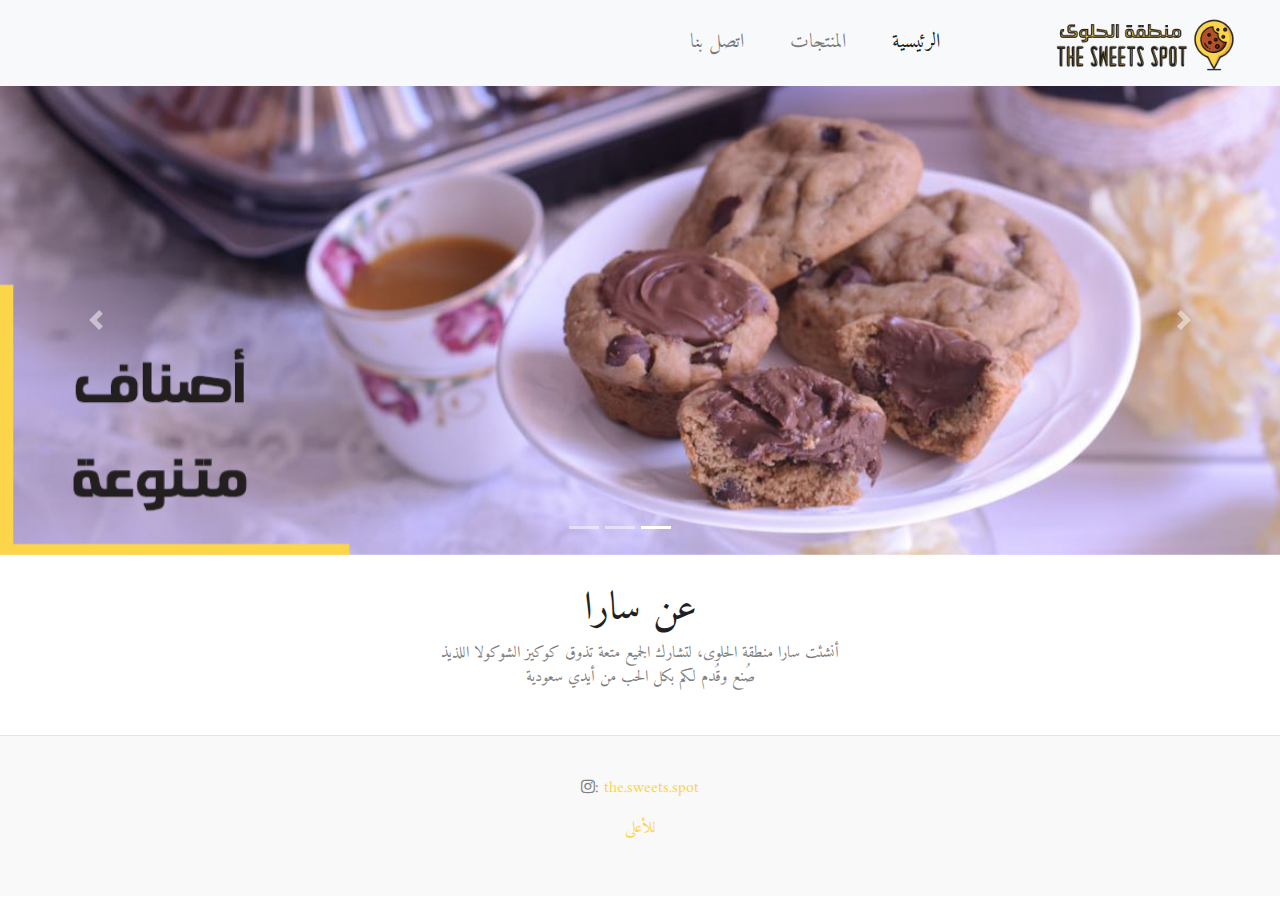
<file: index.html>
<!doctype html>
<html lang="en">
	<head>
		<meta charset="utf-8">
		<title>The Sweets Spot</title>
		<link rel="stylesheet" href="https://maxcdn.bootstrapcdn.com/bootstrap/4.0.0/css/bootstrap.min.css" integrity="sha384-Gn5384xqQ1aoWXA+058RXPxPg6fy4IWvTNh0E263XmFcJlSAwiGgFAW/dAiS6JXm" crossorigin="anonymous">
		<script src="https://code.jquery.com/jquery-3.2.1.slim.min.js" integrity="sha384-KJ3o2DKtIkvYIK3UENzmM7KCkRr/rE9/Qpg6aAZGJwFDMVNA/GpGFF93hXpG5KkN" crossorigin="anonymous"></script>
		<script src="https://maxcdn.bootstrapcdn.com/bootstrap/4.0.0/js/bootstrap.min.js" integrity="sha384-JZR6Spejh4U02d8jOt6vLEHfe/JQGiRRSQQxSfFWpi1MquVdAyjUar5+76PVCmYl" crossorigin="anonymous"></script>
		<link rel="stylesheet" href="css/style.css">
		<link href="https://fonts.googleapis.com/css?family=Amiri" rel="stylesheet">
		<link rel="stylesheet" href="https://cdnjs.cloudflare.com/ajax/libs/font-awesome/4.7.0/css/font-awesome.min.css">
	</head>
	<body>
		<!-- Navigation Bar -->
		<nav class="navbar navbar-expand-lg navbar-light bg-light">
			  <img style="width: 200px;" class="navbar-brand" src="img/logo.png" href="index.html">
			  <button class="navbar-toggler" type="button" data-toggle="collapse" data-target="#navbarNavDropdown" aria-controls="navbarNavDropdown" aria-expanded="false" aria-label="Toggle navigation">
			    <span class="navbar-toggler-icon"></span>
			  </button>
			  <div class="collapse navbar-collapse" id="navbarNavDropdown">
			    <ul class="navbar-nav">
			      <li class="nav-item active">
			        <a class="nav-link" href="index.html">الرئيسية <span class="sr-only">(current)</span></a>
			      </li>
			      <li class="nav-item">
			        <a class="nav-link" href="product.html">المنتجات</a>
			      </li>
			      <li class="nav-item">
			        <a class="nav-link" href="contact.html">اتصل بنا</a>
			      </li>
			    </ul>
			  </div>
			</nav>

			<!-- Offers Slideshow -->
			<div id="carouselExampleIndicators" class="carousel slide" data-ride="carousel">
				<ol class="carousel-indicators">
					<li data-target="#carouselExampleIndicators" data-slide-to="0" class="active"></li>
				    <li data-target="#carouselExampleIndicators" data-slide-to="1"></li>
				    <li data-target="#carouselExampleIndicators" data-slide-to="2"></li>
				</ol>
				<div class="carousel-inner">
				    <div class="carousel-item active">
				    	<img class="d-block w-100" src="img/mixed.jpg" alt="mixed">
				    </div>
				    <div class="carousel-item">
				    	<img class="d-block w-100" src="img/cookies.jpg" alt="cookies">
				    </div>
				    <div class="carousel-item">
				    	<img class="d-block w-100" src="img/cookiecake.jpg" alt="cookie cake">
				    </div>
				</div>
				<a class="carousel-control-prev" href="#carouselExampleIndicators" role="button" data-slide="prev">
				    <span class="carousel-control-prev-icon" aria-hidden="true"></span>
				    <span class="sr-only">Previous</span>
				</a>
				<a class="carousel-control-next" href="#carouselExampleIndicators" role="button" data-slide="next">
				    <span class="carousel-control-next-icon" aria-hidden="true"></span>
				    <span class="sr-only">Next</span>
				</a>
			</div>

			<!-- About us -->
			<div id="about">
				<h1>عن سارا</h1>
				<p>أنشئت سارا منطقة الحلوى، لتشارك الجميع متعة تذوق كوكيز الشوكولا اللذيذ</br> صُنع وقُدم لكم بكل الحب من أيدي سعودية</p>
			</div>
	</body>
	<footer>
		<div>
	    	<p><a href="https://www.instagram.com/the.sweets.spot/?hl=en">the.sweets.spot</a> :<i class="fa">&#xf16d;</i></p>
    		<p>
    			<a href="#">للأعلى</a>
    		</p>
    	</div>
	</footer>
</html>
</file>
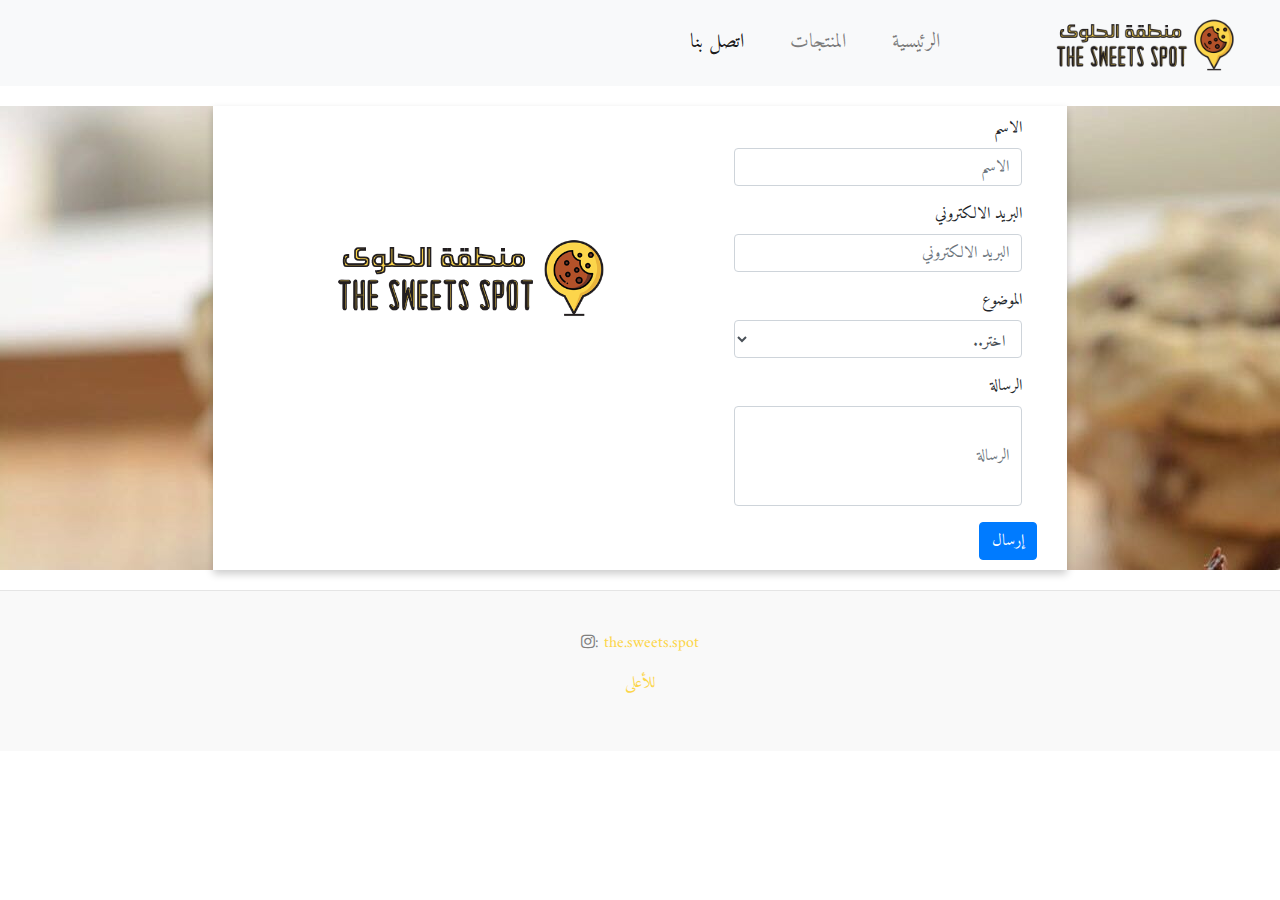
<file: contact.html>
<!doctype html>
<html lang="en">
	<head>
		<meta charset="utf-8">
		<title>The Sweets Spot</title>
		<link rel="stylesheet" href="https://maxcdn.bootstrapcdn.com/bootstrap/4.0.0/css/bootstrap.min.css" integrity="sha384-Gn5384xqQ1aoWXA+058RXPxPg6fy4IWvTNh0E263XmFcJlSAwiGgFAW/dAiS6JXm" crossorigin="anonymous">
		<script src="https://code.jquery.com/jquery-3.2.1.slim.min.js" integrity="sha384-KJ3o2DKtIkvYIK3UENzmM7KCkRr/rE9/Qpg6aAZGJwFDMVNA/GpGFF93hXpG5KkN" crossorigin="anonymous"></script>
		<script src="https://maxcdn.bootstrapcdn.com/bootstrap/4.0.0/js/bootstrap.min.js" integrity="sha384-JZR6Spejh4U02d8jOt6vLEHfe/JQGiRRSQQxSfFWpi1MquVdAyjUar5+76PVCmYl" crossorigin="anonymous"></script>
		<link rel="stylesheet" href="css/style.css">
		<link href="https://fonts.googleapis.com/css?family=Amiri" rel="stylesheet">
		<link rel="stylesheet" href="https://cdnjs.cloudflare.com/ajax/libs/font-awesome/4.7.0/css/font-awesome.min.css">
	</head>
	<body>
		<!-- Navigation Bar -->
		<nav class="navbar navbar-expand-lg navbar-light bg-light">
			<img style="width: 200px;" class="navbar-brand" src="img/logo.png" href="index.html">
			<button class="navbar-toggler" type="button" data-toggle="collapse" data-target="#navbarNavDropdown" aria-controls="navbarNavDropdown" aria-expanded="false" aria-label="Toggle navigation">
				<span class="navbar-toggler-icon"></span>
			</button>
			<div class="collapse navbar-collapse" id="navbarNavDropdown">
			    <ul class="navbar-nav">
			    	<li class="nav-item">
			        	<a class="nav-link" href="index.html">الرئيسية</a>
			    	</li>
			    	<li class="nav-item">
			        	<a class="nav-link" href="product.html">المنتجات</a>
			    	</li>
			    	<li class="nav-item active">
			        	<a class="nav-link" href="contact.html">اتصل بنا <span class="sr-only">(current)</span></a>
			    	</li>
			    </ul>
			</div>
		</nav>
		<div class= "background">
			<!-- Contact Us Form -->
			<form class="col-md-8">
				<div class="col-md-6">
					<div class="form-group col-md-10">
				    	<label for="Name">الاسم</label>
				    	<input type="name" class="form-control" id="name" placeholder="الاسم">
				    </div>
					<div class="form-group col-md-10">
				    	<label for="inputEmail4">البريد الالكتروني</label>
				    	<input type="email" class="form-control" id="inputEmail4" placeholder="البريد الالكتروني">
				    </div>

					<div class="form-group col-md-10">
						<label for="subject">الموضوع</label>
				    	<select id="subject" class="form-control">
				        	<option selected>اختر..</option>
				        	<option>شكوى</option>
				        	<option>اقتراح</option>
				        	<option>استفسار</option>
				       	</select>
					</div>

					<div class="form-group col-md-10">
					    <label for="massege">الرسالة</label>
					    <input type="text" class="form-control" id="massege" placeholder="الرسالة">
					</div>

					<button type="submit" class="btn btn-primary">إرسال</button>
				</div>
				<div class="col-md-6">
					<img class="formimg" src="img/logo.png">
				</div>
			</form>
		</div>
	</body>
	<footer>
		<div>
	    	<p><a href="https://www.instagram.com/the.sweets.spot/?hl=en">the.sweets.spot</a> :<i class="fa">&#xf16d;</i></p>
    		<p>
    			<a href="#">للأعلى</a>
    		</p>
    	</div>
	</footer>
</html>
</file>
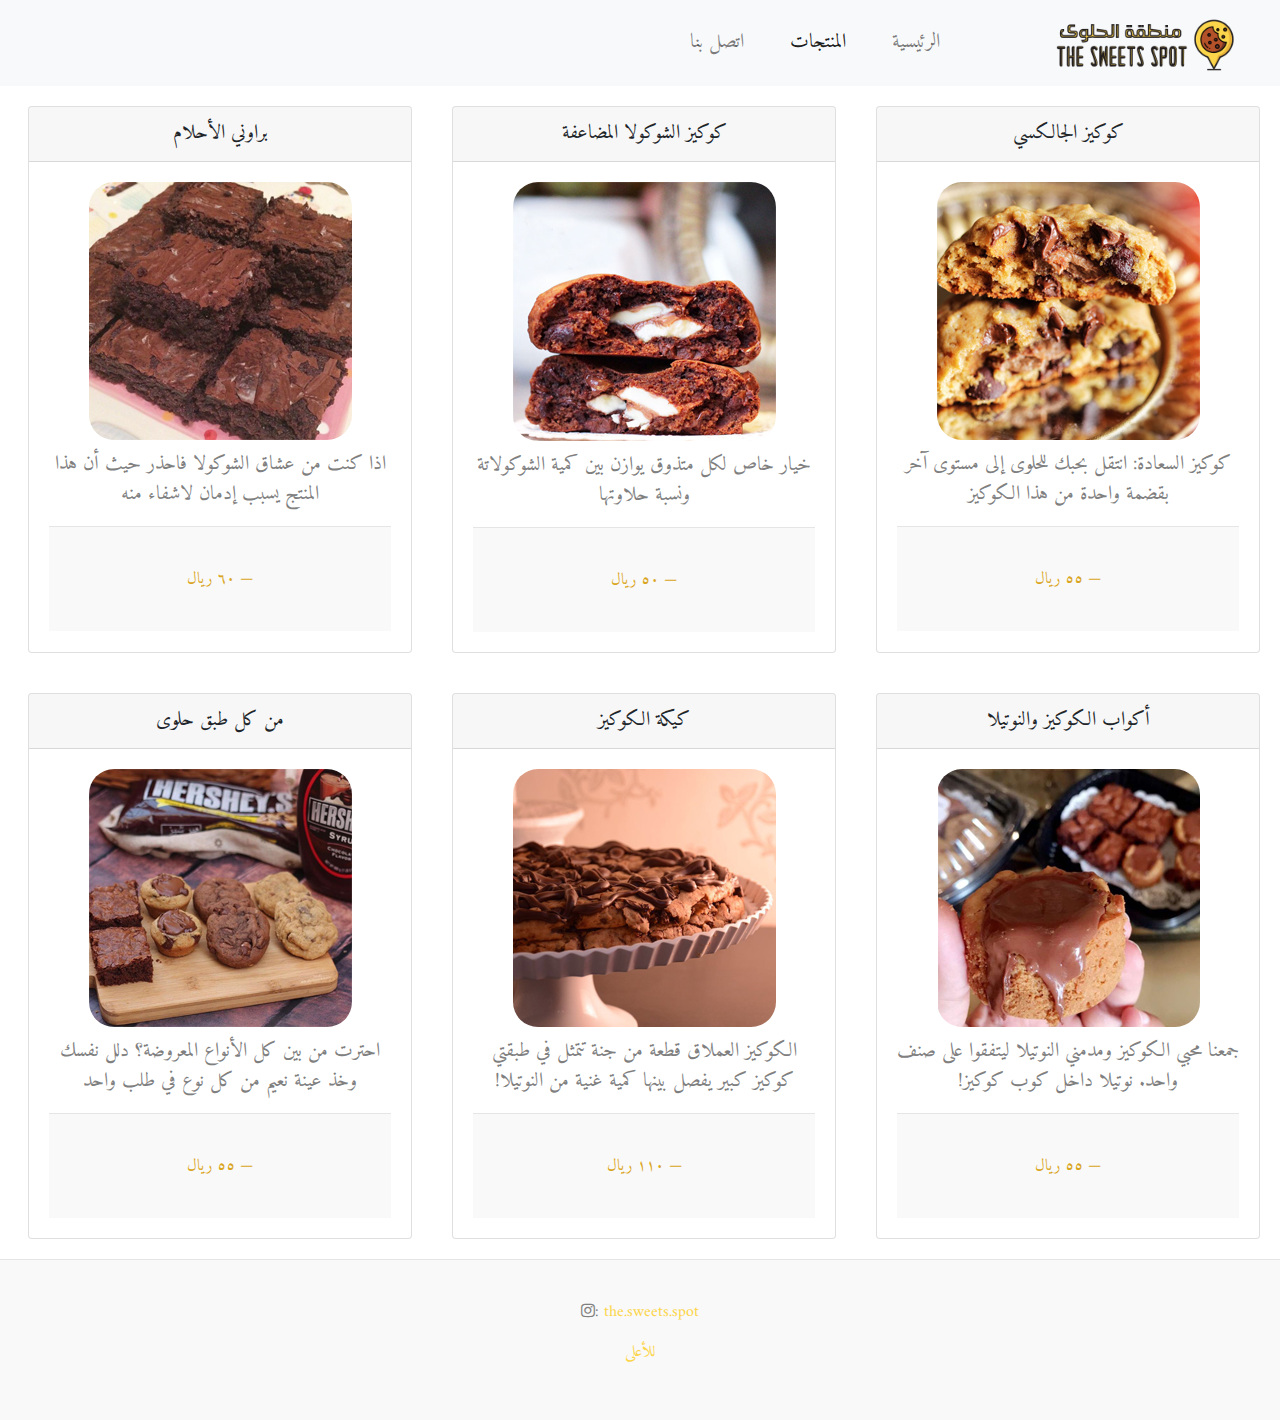
<file: product.html>
<!doctype html>
<html lang="en">
	<head>
		<meta charset="utf-8">
		<title>The Sweets Spot</title>
		<link rel="stylesheet" href="https://maxcdn.bootstrapcdn.com/bootstrap/4.0.0/css/bootstrap.min.css" integrity="sha384-Gn5384xqQ1aoWXA+058RXPxPg6fy4IWvTNh0E263XmFcJlSAwiGgFAW/dAiS6JXm" crossorigin="anonymous">
		<script src="https://code.jquery.com/jquery-3.2.1.slim.min.js" integrity="sha384-KJ3o2DKtIkvYIK3UENzmM7KCkRr/rE9/Qpg6aAZGJwFDMVNA/GpGFF93hXpG5KkN" crossorigin="anonymous"></script>
		<script src="https://maxcdn.bootstrapcdn.com/bootstrap/4.0.0/js/bootstrap.min.js" integrity="sha384-JZR6Spejh4U02d8jOt6vLEHfe/JQGiRRSQQxSfFWpi1MquVdAyjUar5+76PVCmYl" crossorigin="anonymous"></script>
		<link rel="stylesheet" href="css/style.css">
		<link href="https://fonts.googleapis.com/css?family=Amiri" rel="stylesheet">
		<link rel="stylesheet" href="https://cdnjs.cloudflare.com/ajax/libs/font-awesome/4.7.0/css/font-awesome.min.css">
	</head>
	<body>
		<!-- Navigation Bar -->
		<nav class="navbar navbar-expand-lg navbar-light bg-light">
			<img style="width: 200px;" class="navbar-brand" src="img/logo.png" href="index.html">
			<button class="navbar-toggler" type="button" data-toggle="collapse" data-target="#navbarNavDropdown" aria-controls="navbarNavDropdown" aria-expanded="false" aria-label="Toggle navigation">
			 	<span class="navbar-toggler-icon"></span>
			</button>
			<div class="collapse navbar-collapse" id="navbarNavDropdown">
			    <ul class="navbar-nav">
			    	<li class="nav-item">
			        	<a class="nav-link" href="index.html">الرئيسية</a>
			    	</li>
			    	<li class="nav-item active">
			    		<a class="nav-link" href="product.html">المنتجات <span class="sr-only">(current)</span></a>
			    	</li>
			    	<li class="nav-item">
			        	<a class="nav-link" href="contact.html">اتصل بنا</a>
			    	</li>
			    </ul>
			</div>
		</nav>

		<!-- Products -->
		<div class="productgrid">
			<div class="card">
				<div class="card-header">
					كوكيز الجالكسي
				</div>
				<div class="card-body">
					<img class="prodimg" src="img/gcoockie.jpg">
				    <blockquote class="blockquote mb-0">
				    	<p>كوكيز السعادة: انتقل بحبك للحلوى إلى مستوى آخر بقضمة واحدة من هذا الكوكيز</p>
				    	<footer class="blockquote-footer">٥٥ ريال</footer>
				    </blockquote>
				</div>
			</div>
			<div class="card">
				<div class="card-header">
					كوكيز الشوكولا المضاعفة
				</div>
				<div class="card-body">
					<img class="prodimg" src="img/double.jpg">
				    <blockquote class="blockquote mb-0">
				    	<p>خيار خاص لكل متذوق يوازن بين كمية الشوكولاتة ونسبة حلاوتها</p>
				    	<footer class="blockquote-footer">٥٠ ريال</footer>
				    </blockquote>
				</div>
			</div>
			<div class="card">
				<div class="card-header">
					براوني الأحلام
				</div>
				<div class="card-body">
					<img class="prodimg" src="img/brownies.jpg">
				    <blockquote class="blockquote mb-0">
				    	<p>اذا كنت من عشاق الشوكولا فاحذر حيث أن هذا المنتج يسبب إدمان لاشفاء منه</p>
				    	<footer class="blockquote-footer">٦٠ ريال</footer>
				    </blockquote>
				</div>
			</div>
		</div>
		<div class="productgrid">
			<div class="card">
				<div class="card-header">
					أكواب الكوكيز والنوتيلا
				</div>
				<div class="card-body">
					<img class="prodimg" src="img/cubcookie.jpg">
				    <blockquote class="blockquote mb-0">
				    	<p>جمعنا محبي الكوكيز ومدمني النوتيلا ليتفقوا على صنف واحد. نوتيلا داخل كوب كوكيز!</p>
				    	<footer class="blockquote-footer">٥٥ ريال</footer>
				    </blockquote>
				</div>
			</div>
			<div class="card">
				<div class="card-header">
					كيكة الكوكيز
				</div>
				<div class="card-body">
					<img class="prodimg" src="img/cake.jpg">
				    <blockquote class="blockquote mb-0">
				    	<p>الكوكيز العملاق قطعة من جنة تتمثل في طبقتي كوكيز كبير يفصل بينها كمية غنية من النوتيلا!</p>
				    	<footer class="blockquote-footer">١١٠ ريال</footer>
				    </blockquote>
				</div>
			</div>
			<div class="card">
				<div class="card-header">
					من كل طبق حلوى
				</div>
				<div class="card-body">
					<img class="prodimg" src="img/prodmix.jpg">
				    <blockquote class="blockquote mb-0">
				    	<p>احترت من بين كل الأنواع المعروضة؟ دلل نفسك وخذ عينة نعيم من كل نوع في طلب واحد</p>
				    	<footer class="blockquote-footer">٥٥ ريال</footer>
				    </blockquote>
				</div>
			</div>
		</div>
	</body>
	<footer>
		<div>
	    	<p><a href="https://www.instagram.com/the.sweets.spot/?hl=en">the.sweets.spot</a> :<i class="fa">&#xf16d;</i></p>
    		<p>
    			<a href="#">للأعلى</a>
    		</p>
    	</div>
	</footer>
</html>
</file>
<file: css/style.css>
html{
	direction: rtl;
}
div{
	font-family: 'Amiri', serif;
}
footer {
    padding: 2.5rem 0;
    color: #999;
    text-align: center;
    background-color: #f9f9f9;
    border-top: .05rem solid #e5e5e5;
}

h1{
	color: #231f20;
}

p{
	color: grey;
	text-align: center;
}

a{
	color: #fcd549;
}

form{
	background-color: white;
	display: block;
    margin-left: auto;
    margin-right: auto;
    margin-bottom: 20px;
    margin-top: 20px;
	text-align: right;
	padding: 10px;
	box-shadow: 0 4px 8px 0 rgba(0,0,0,0.2);
	display: flex;
	flex-wrap: nowrap;
}

#about{
	padding: 30px;
	text-align: center;
}

#massege{
	height: 100px;
}
.nav-item{
	padding-left: 30px;
	font-size: 20px;
}

.navbar-nav{
	padding-right: 100px;
}

.card{
	margin: 20px;
	width: 30%;
}

.card:hover{
	box-shadow: 0 4px 8px 0 rgba(0,0,0,0.2);
}

.productgrid{
	display: flex;
	flex-wrap: nowrap;
}

.card-header{
	text-align: center;
	font-size: 20px;
}

.prodimg{
	display: block;
    margin-left: auto;
    margin-right: auto;
    margin-bottom: 10px;
    border-radius: 25px;
}

.blockquote-footer{
	color: #daa520;
}

.formimg{
	width: 300px;
	display: block;
	margin-top: 30%;
	margin-bottom: 30%;
}

.background{
	background-image: url("bg.jpg");
}
</file>
